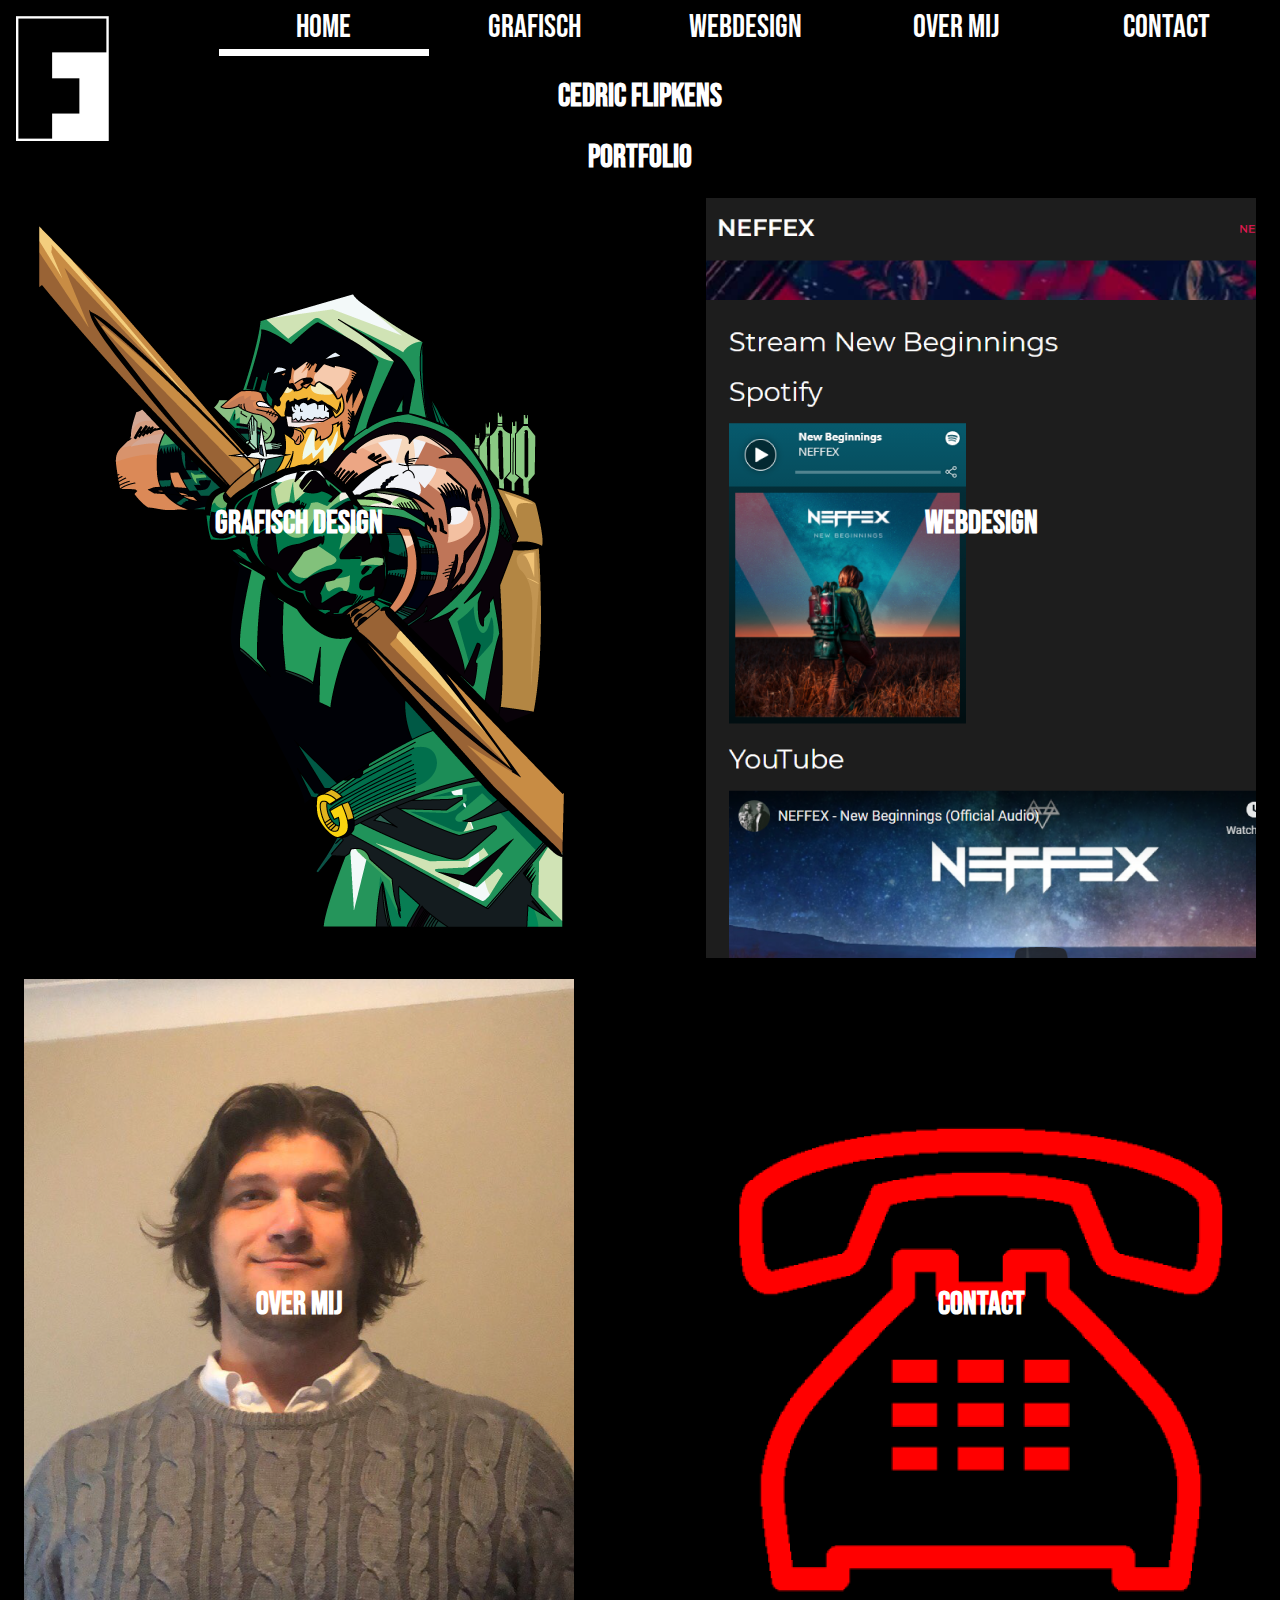
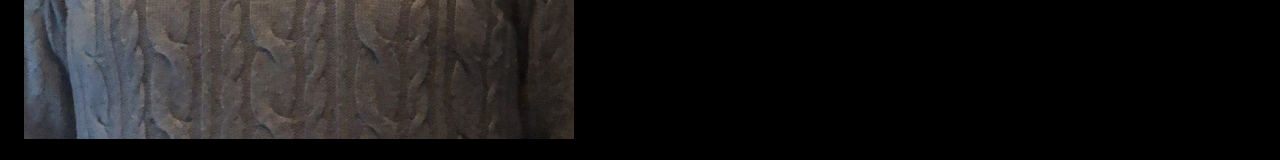
<file: index.html>
<!DOCTYPE html>
<html lang="en">
<head>
    <meta charset="UTF-8">
    <meta http-equiv="X-UA-Compatible" content="IE=edge">
    <meta name="viewport" content="width=device-width, initial-scale=1.0">
    <title>Portfolio Cedric Flipkens</title>
    <link rel="stylesheet" href="https://cdnjs.cloudflare.com/ajax/libs/font-awesome/5.15.2/css/all.min.css" integrity="sha512-HK5fgLBL+xu6dm/Ii3z4xhlSUyZgTT9tuc/hSrtw6uzJOvgRr2a9jyxxT1ely+B+xFAmJKVSTbpM/CuL7qxO8w==" crossorigin="anonymous" />
    <link rel="stylesheet" href="slick/slick.css">
    <link rel="stylesheet" href="slick/slick-theme.css">
    <link rel="stylesheet" href="css/style.css">
</head>
<body>
    <nav>
        <p></p>
        <a href="index.html" class="active">Home</a>
        <a href="grafisch.html">Grafisch</a>
        <a href="webdesign.html">Webdesign</a>
        <a href="over.html">Over Mij</a>
        <a href="contact.html">Contact</a>
    </nav>
    <img src="images/logo_klein.png" alt="Logo" class="logo">

    <i class="togglenav fa fa-bars"></i>
    <div class="overlay">

        <i class="closenav fa fa-times"></i>
        <ul class="navigatie">
            <li><a href="index.html">Home</a></li>
            <li><a href="grafisch.html">Grafisch Design</a></li>
            <li><a href="webdesign.html">Webdesign</a></li>
            <li><a href="over.html">Over Mij</a></li>
            <li><a href="contact.html">Contact</a></li>
            <li><img src="images/logo_klein.png" alt="Logo"></li>
        </ul>
    </div>

    <div class="content">
        <h1>Cedric Flipkens</h1>
        <h1>Portfolio</h1>
        <div class="container-links">
            <a href="grafisch.html">
            <picture>
                <source media="(min-width: 1500px)" srcset="images/grafisch-thumbnail-groot.png">
                <source media="(min-width: 1200px)" srcset="images/grafisch-thumbnail-550.png">
                <source media="(min-width: 900px)" srcset="images/grafisch-thumbnail-middel.png">
                <source media="(min-width: 700px)" srcset="images/grafisch-thumbnail-300.png">
                <source media="(min-width: 500px)" srcset="images/grafisch-thumbnail-225.png">
                <source media="(min-width: 400px)" srcset="images/grafisch-thumbnail-175.png">
                <source media="(min-width: 60px)" srcset="images/grafisch-thumbnail.png">
    
                <img src="images/grafisch-thumbnail.png" alt="Thumbnail Grafisch Design">
            </picture>
        </a>
            <a href="grafisch.html"><h2>Grafisch Design</h2></a>
        </div>
        <div class="container-rechts">
            <a href="webdesign.html">
                <picture>
                    <source media="(min-width: 1500px)" srcset="images/webdesign-thumbnail-groot.png">
                    <source media="(min-width: 1200px)" srcset="images/webdesign-thumbnail-550.png">
                    <source media="(min-width: 900px)" srcset="images/webdesign-thumbnail-middel.png">
                    <source media="(min-width: 700px)" srcset="images/webdesign-thumbnail-300.png">
                    <source media="(min-width: 500px)" srcset="images/webdesign-thumbnail-225.png">
                    <source media="(min-width: 400px)" srcset="images/webdesign-thumbnail-175.png">
                    <source media="(min-width: 60px)" srcset="images/webdesign-thumbnail.png">
                    
                    <img src="images/webdesign-thumbnail.png" alt="Thumbnail Webdesign">
                </picture>
            </a>
            <a href="webdesign.html"><h2>Webdesign</h2></a>
        </div>
        <div class="container-links">
            <a href="over.html">
                <picture>
                    <source media="(min-width: 1500px)" srcset="images/over-thumbnail-groot.png">
                    <source media="(min-width: 1200px)" srcset="images/over-thumbnail-550.png">
                    <source media="(min-width: 900px)" srcset="images/over-thumbnail-middel.png">
                    <source media="(min-width: 700px)" srcset="images/over-thumbnail-300.png">
                    <source media="(min-width: 500px)" srcset="images/over-thumbnail-225.png">
                    <source media="(min-width: 400px)" srcset="images/over-thumbnail-175.png">
                    <source media="(min-width: 60px)" srcset="images/over-thumbnail.png">
                    
                    <img src="images/over-thumbnail.png" alt="Thumbnail Over Mij">
                </picture>
            </a>
            <a href="over.html"><h2>Over Mij</h2></a>
        </div>
        <div class="container-rechts">
            <a href="contact.html">
                <picture>
                    <source media="(min-width: 1500px)" srcset="images/contact-thumbnail-groot.png">
                    <source media="(min-width: 1200px)" srcset="images/contact-thumbnail-550.png">
                    <source media="(min-width: 900px)" srcset="images/contact-thumbnail-middel.png">
                    <source media="(min-width: 700px)" srcset="images/contact-thumbnail-300.png">
                    <source media="(min-width: 500px)" srcset="images/contact-thumbnail-225.png">
                    <source media="(min-width: 400px)" srcset="images/contact-thumbnail-175.png">
                    <source media="(min-width: 60px)" srcset="images/contact-thumbnail.png">
                    
                    <img src="images/contact-thumbnail.png" alt="Thumbnail Contact">
                </picture>
            </a>
            <a href="contact.html"><h2>Contact</h2></a>
        </div>
    </div>
    
    <!-- <h1>Cedric Flipkens</h1>
    <div class="rij">
        <div class="container">
            <img src="images/grafisch-thumbnail.png" alt="Thumbnail Grafisch Design">
            <h2>Grafisch Design</h2>
        </div>
        <div class="container">
            <img src="images/over-thumbnail.png" alt="Thumbnail Over Mij">
            <h2>Over Mij</h2>
        </div>
    </div>
    <h1>Mijn portfolio</h1>
    <div class="rij">
        <div class="container">
            <img src="images/webdesign-thumbnail.png" alt="Thumbnail Webdesign">
            <h2>Webdesign</h2>
        </div>
        <div class="container">
            <img src="images/contact-thumbnail.png" alt="Thumbnail Contact">
            <h2>Contact</h2>
        </div>
    </div> -->

    <script src="https://code.jquery.com/jquery-3.6.0.min.js"></script>
    <script src="slick/slick.min.js"></script>
    
    <script type="text/javascript">

        jQuery(".togglenav").click(function(){

            jQuery(".overlay").slideToggle();
            $(".content").slideToggle();

        });

        jQuery(".closenav").click(function(){

            jQuery(".overlay").slideToggle();
            $(".content").slideToggle();
        });

    </script>
</body>
</html>
</file>
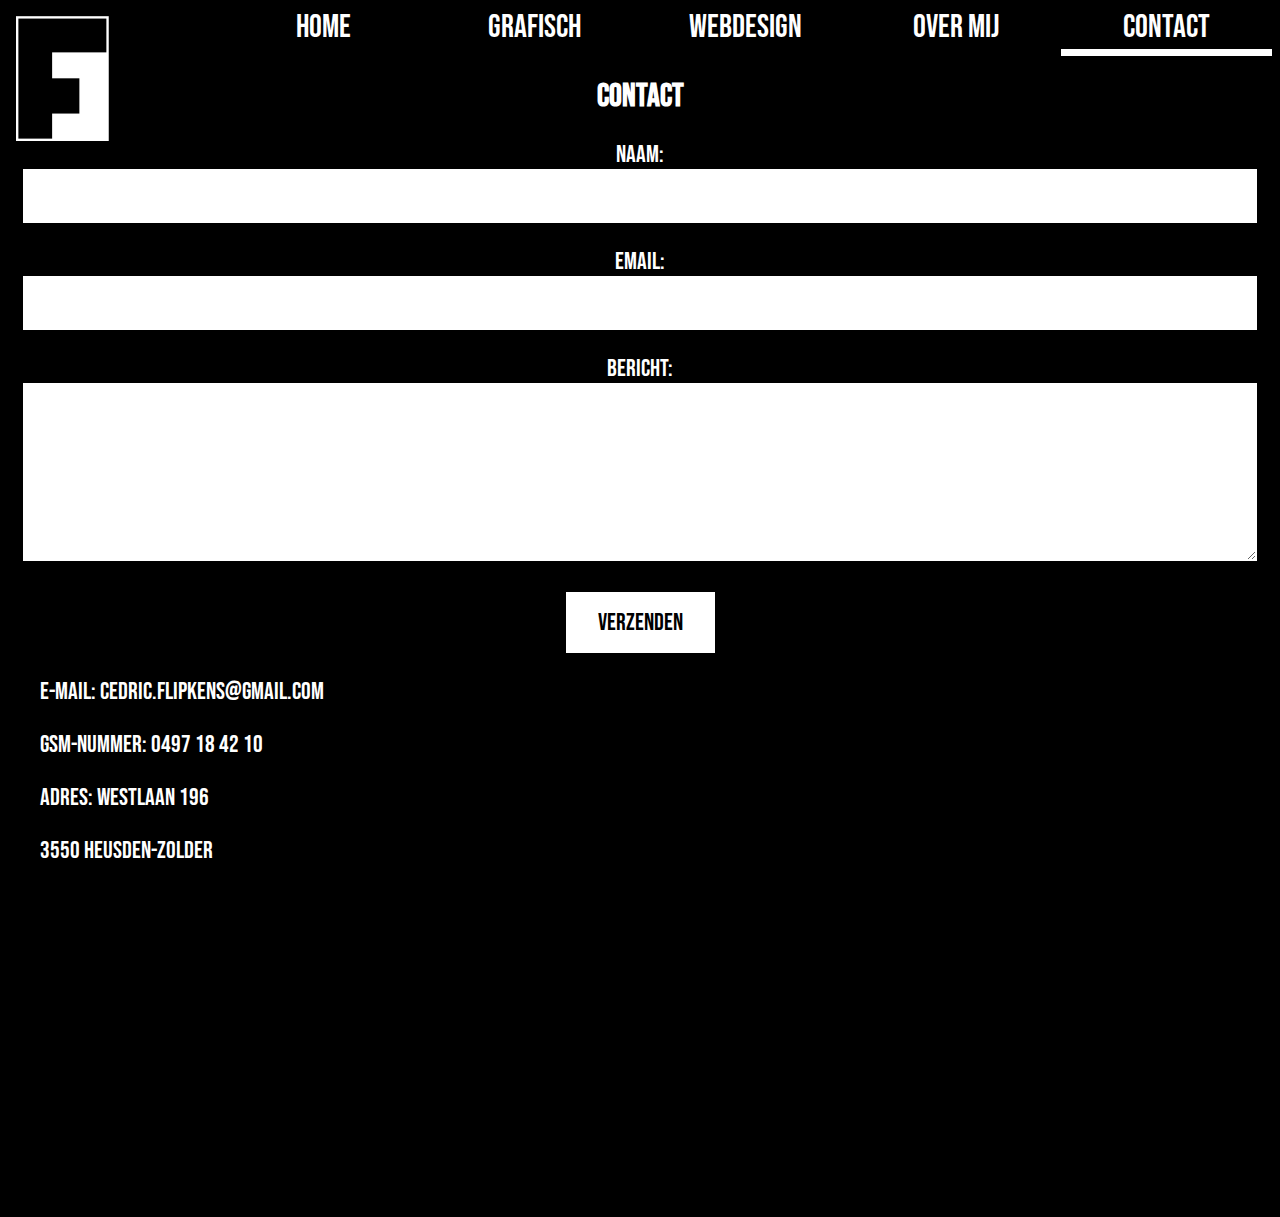
<file: contact.html>
<!DOCTYPE html>
<html lang="en">
<head>
    <meta charset="UTF-8">
    <meta http-equiv="X-UA-Compatible" content="IE=edge">
    <meta name="viewport" content="width=device-width, initial-scale=1.0">
    <title>Portfolio Cedric Flipkens</title>
    <link rel="stylesheet" href="https://cdnjs.cloudflare.com/ajax/libs/font-awesome/5.15.2/css/all.min.css" integrity="sha512-HK5fgLBL+xu6dm/Ii3z4xhlSUyZgTT9tuc/hSrtw6uzJOvgRr2a9jyxxT1ely+B+xFAmJKVSTbpM/CuL7qxO8w==" crossorigin="anonymous" />
    <link rel="stylesheet" href="slick/slick.css">
    <link rel="stylesheet" href="slick/slick-theme.css">
    <link rel="stylesheet" href="css/style.css">
</head>
<body>
    <nav>
        <p></p>
        <a href="index.html">Home</a>
        <a href="grafisch.html">Grafisch</a>
        <a href="webdesign.html">Webdesign</a>
        <a href="over.html">Over Mij</a>
        <a href="contact.html" class="active">Contact</a>
    </nav>
    <img src="images/logo_klein.png" alt="Logo" class="logo">

    <i class="togglenav fa fa-bars"></i>
    <div class="overlay">

        <i class="closenav fa fa-times"></i>
        <ul class="navigatie">
            <li><a href="index.html">Home</a></li>
            <li><a href="grafisch.html">Grafisch Design</a></li>
            <li><a href="webdesign.html">Webdesign</a></li>
            <li><a href="over.html">Over Mij</a></li>
            <li><a href="contact.html">Contact</a></li>
            <li><img src="images/logo_klein.png" alt="Logo"></li>
        </ul>
    </div>

    <div class="content">
        <h1>Contact</h1>
        <form>
              <p class="name_field">
                <label for="name">Naam:</label>
                <input type="text" name="name" id="name">
              </p>
              <p class="email_field">
                <label for="email">Email:</label>
                <input type="email" name="email" id="email">
              </p>
            <p>
              <label for="message">Bericht:</label>
              <textarea name="message" id="message"></textarea>
            </p>
            <p class="submit_field">
              <button type="submit">Verzenden</button>
            </p>
        </form>
        <div class="informatie">
            <p>E-mail: cedric.flipkens@gmail.com</p>
            <p>Gsm-nummer: 0497 18 42 10</p>
            <p>Adres: Westlaan 196</p>
            <p>3550 Heusden-Zolder</p>
        </div>
        <iframe src="https://www.google.com/maps/embed?pb=!1m18!1m12!1m3!1d2510.942473158364!2d5.248254951691267!3d50.99873517945439!2m3!1f0!2f0!3f0!3m2!1i1024!2i768!4f13.1!3m3!1m2!1s0x47c124b5f8849763%3A0x9a7355f46f2b53b6!2sWestlaan%20196%2C%203550%20Heusden-Zolder!5e0!3m2!1sen!2sbe!4v1619379455800!5m2!1sen!2sbe"
        style="border:0;" allowfullscreen="" aria-hidden="false" tabindex="0"></iframe>
    </div>
    <!-- <nav>
        <p></p>
        <a href="index.html" class="active">Home</a>
        <a href="grafisch.html">Grafisch Design</a>
        <a href="webdesign.html">Webdesign</a>
        <a href="over.html">Over Mij</a>
        <a href="contact.html">Contact</a>
    </nav>
    <img src="images/logo_klein.png" alt="Logo" class="logo">
    <h1>Cedric Flipkens</h1>
    <div class="rij">
        <div class="container">
            <img src="images/grafisch-thumbnail.png" alt="Thumbnail Grafisch Design">
            <h2>Grafisch Design</h2>
        </div>
        <div class="container">
            <img src="images/over-thumbnail.png" alt="Thumbnail Over Mij">
            <h2>Over Mij</h2>
        </div>
    </div>
    <h1>Mijn portfolio</h1>
    <div class="rij">
        <div class="container">
            <img src="images/webdesign-thumbnail.png" alt="Thumbnail Webdesign">
            <h2>Webdesign</h2>
        </div>
        <div class="container">
            <img src="images/contact-thumbnail.png" alt="Thumbnail Contact">
            <h2>Contact</h2>
        </div>
    </div> -->

    <script src="https://code.jquery.com/jquery-3.6.0.min.js"></script>
    <script src="slick/slick.min.js"></script>
    
    <script type="text/javascript">

        jQuery(".togglenav").click(function(){

            jQuery(".overlay").slideToggle();
            $(".content").slideToggle();

        });

        jQuery(".closenav").click(function(){

            jQuery(".overlay").slideToggle();
            $(".content").slideToggle();
        });

    </script>
</body>
</html>
</file>
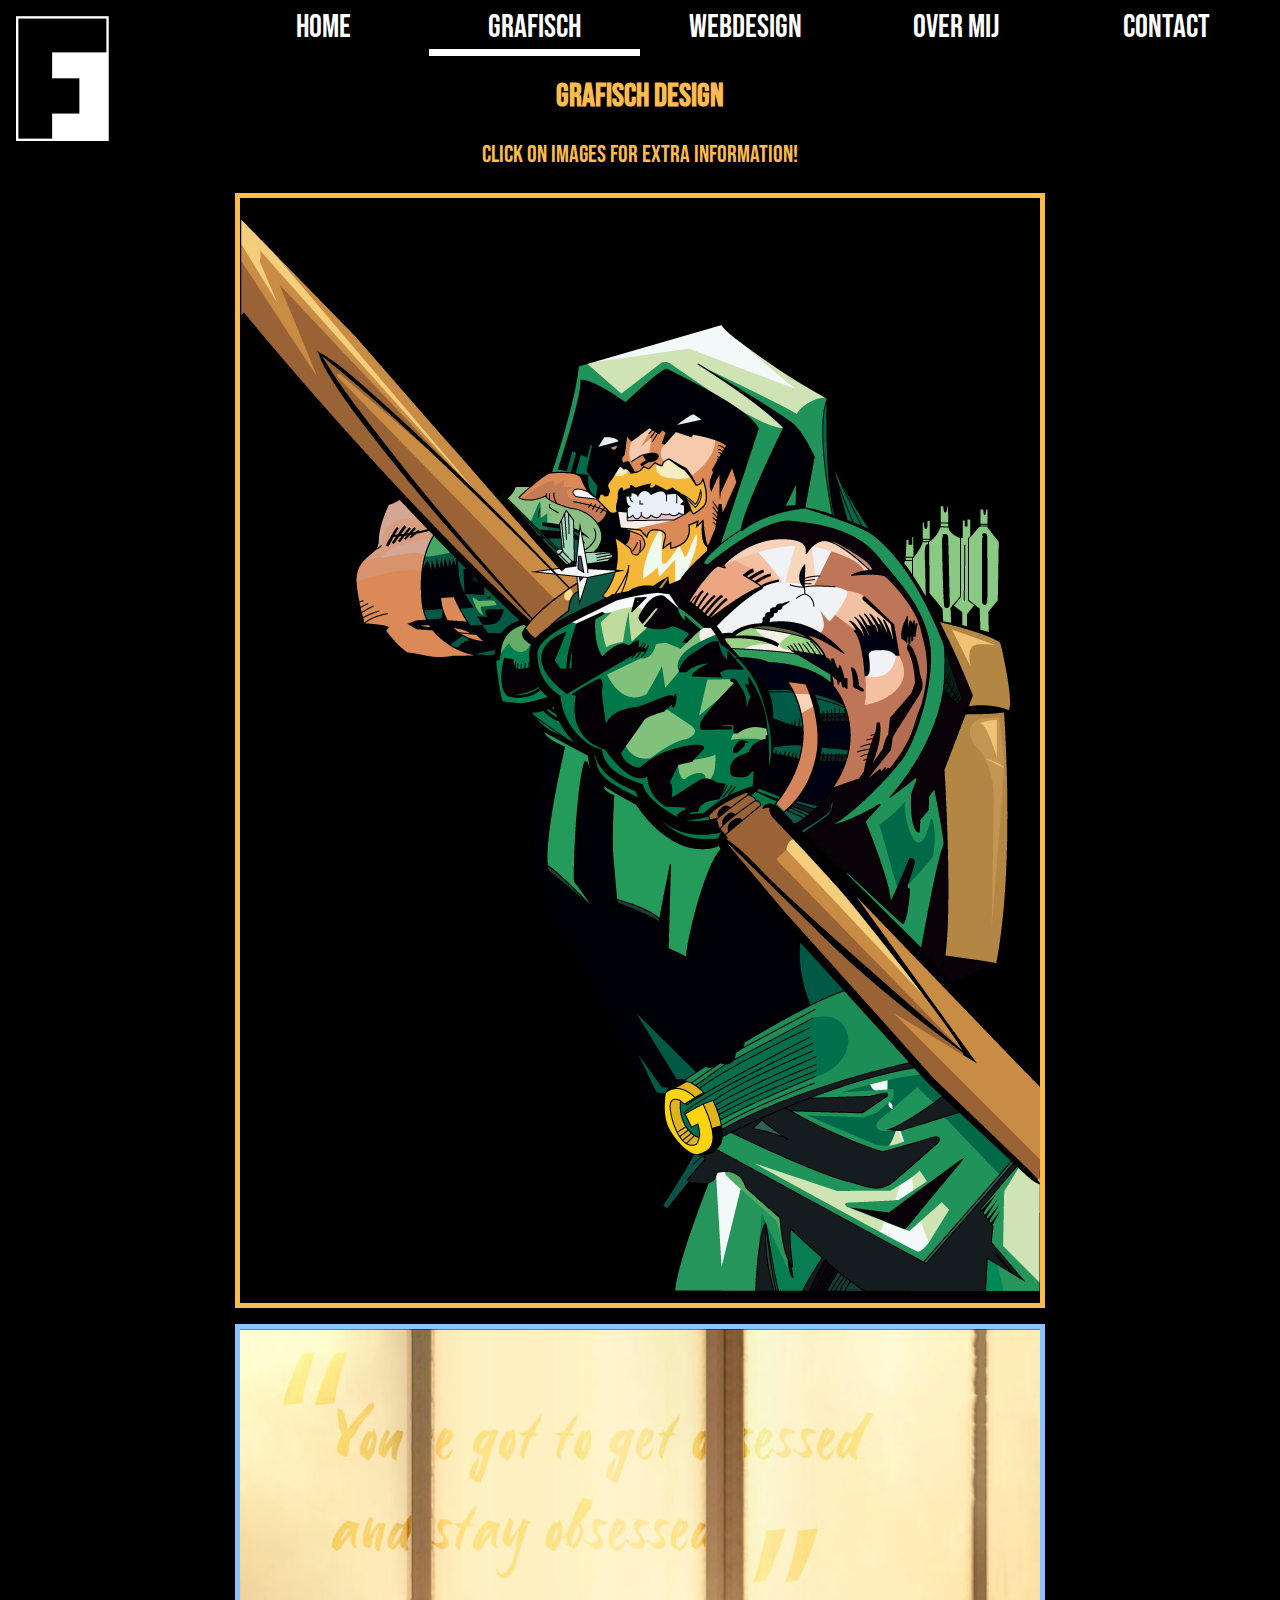
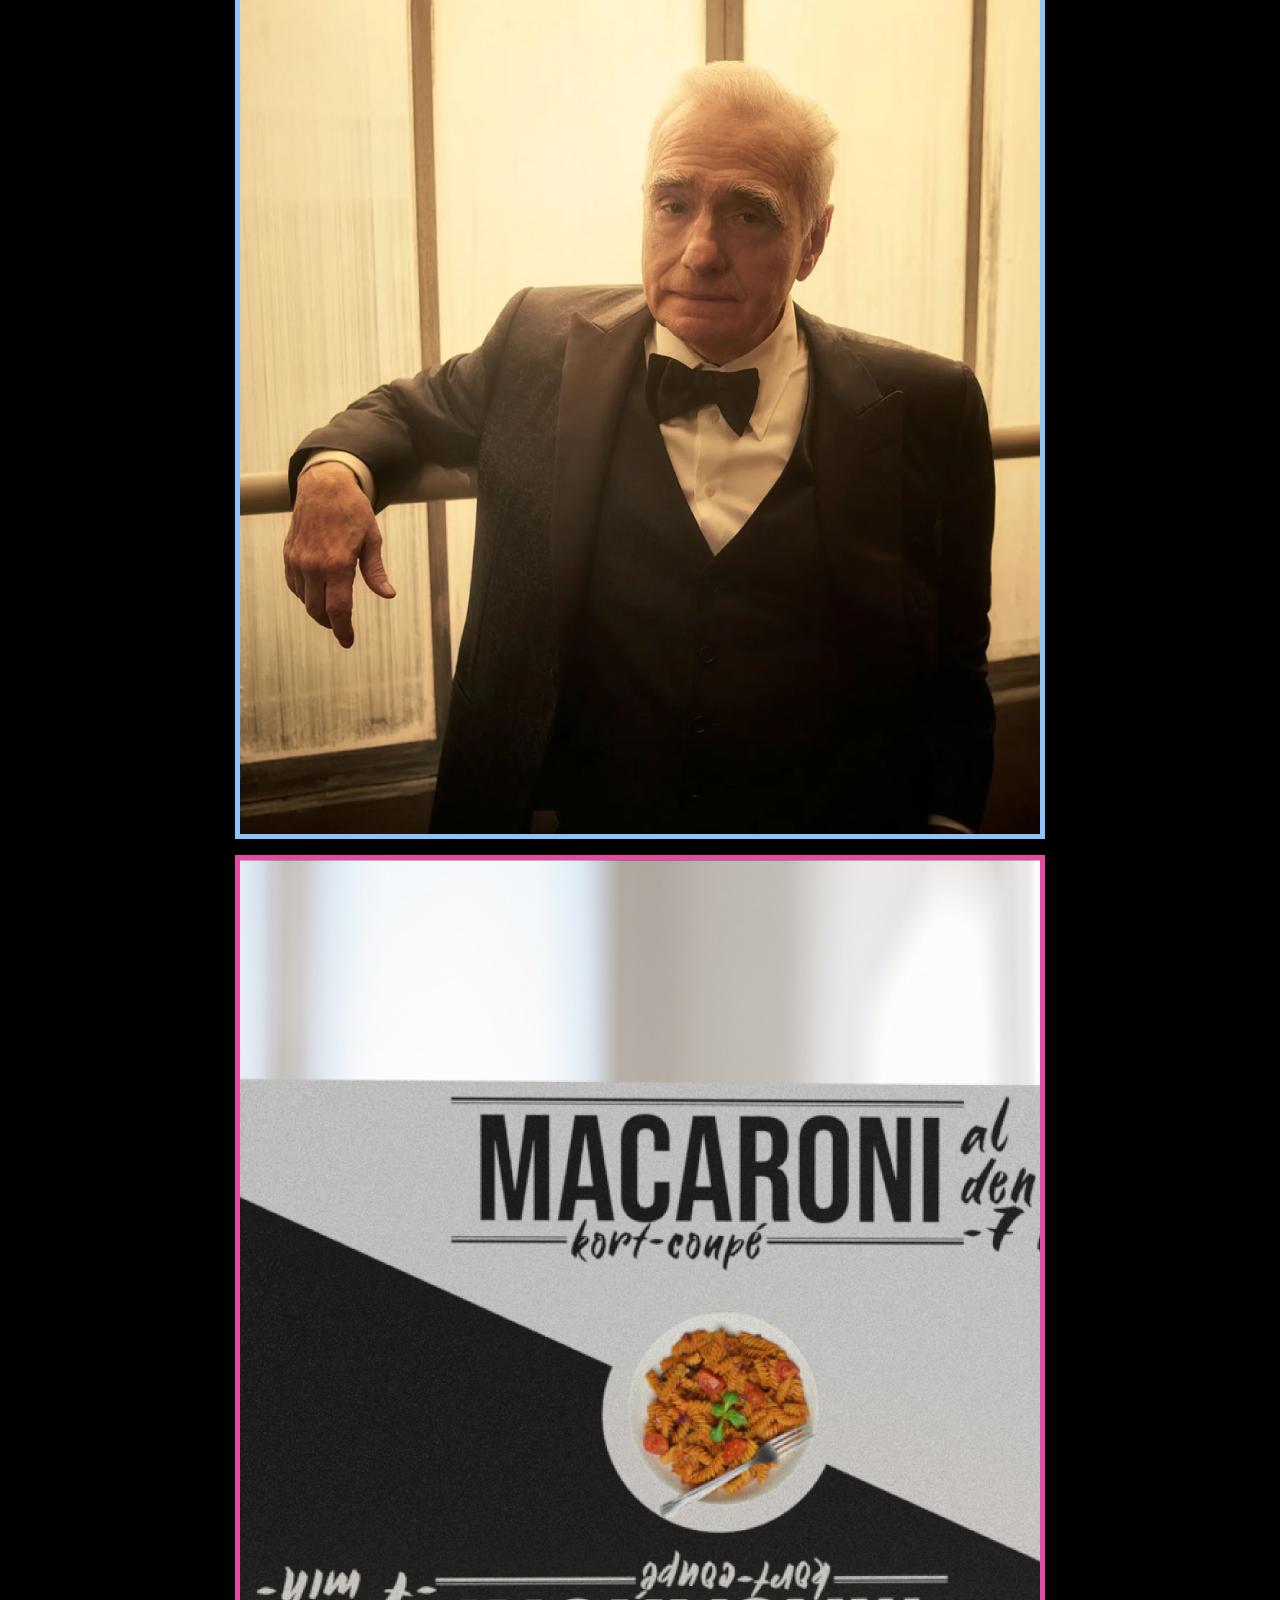
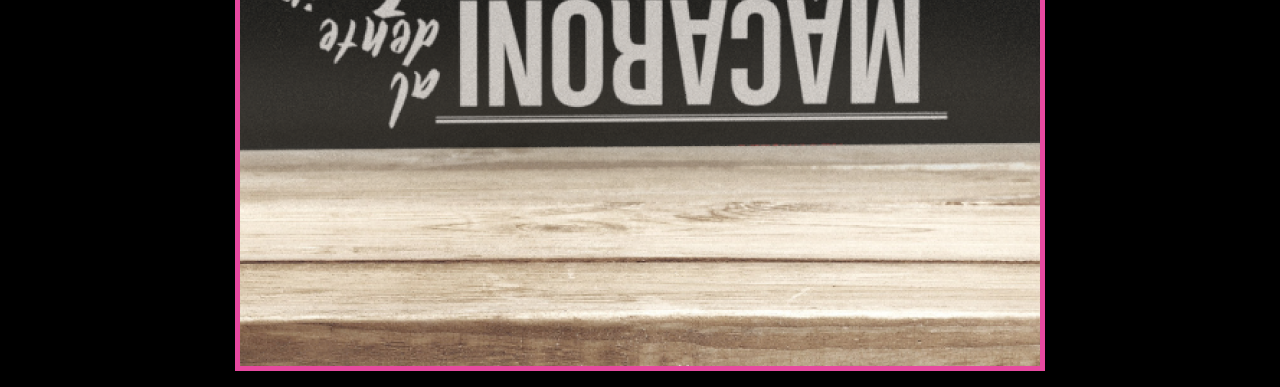
<file: grafisch.html>
<!DOCTYPE html>
<html lang="en">
<head>
    <meta charset="UTF-8">
    <meta http-equiv="X-UA-Compatible" content="IE=edge">
    <meta name="viewport" content="width=device-width, initial-scale=1.0">
    <title>Portfolio Cedric Flipkens</title>
    <link rel="stylesheet" href="https://cdnjs.cloudflare.com/ajax/libs/font-awesome/5.15.2/css/all.min.css" integrity="sha512-HK5fgLBL+xu6dm/Ii3z4xhlSUyZgTT9tuc/hSrtw6uzJOvgRr2a9jyxxT1ely+B+xFAmJKVSTbpM/CuL7qxO8w==" crossorigin="anonymous" />
    <link rel="stylesheet" href="slick/slick.css">
    <link rel="stylesheet" href="slick/slick-theme.css">
    <link rel="stylesheet" href="css/style.css">
</head>
<body>
    <nav>
        <p></p>
        <a href="index.html">Home</a>
        <a href="grafisch.html" class="active">Grafisch</a>
        <a href="webdesign.html">Webdesign</a>
        <a href="over.html">Over Mij</a>
        <a href="contact.html">Contact</a>
    </nav>
    <img src="images/logo_klein.png" alt="Logo" class="logo">

    <i class="togglenav fa fa-bars"></i>
    <div class="overlay">

        <i class="closenav fa fa-times"></i>
        <ul class="navigatie">
            <li><a href="index.html">Home</a></li>
            <li><a href="grafisch.html">Grafisch Design</a></li>
            <li><a href="webdesign.html">Webdesign</a></li>
            <li><a href="over.html">Over Mij</a></li>
            <li><a href="contact.html">Contact</a></li>
            <li><img src="images/logo_klein.png" alt="Logo"></li>
        </ul>
    </div>
    <div class="content">
        <h1 class="grafisch-head">Grafisch Design</h1>
        <p class="grafisch-head">Click on images for extra information!</p>
        <picture>
            <source media="(min-width: 1500px)" srcset="images/green-arrow-groot.png">
            <source media="(min-width: 900px)" srcset="images/green-arrow-middel.png">
            <source media="(min-width: 60px)" srcset="images/green-arrow-klein.png">

            <img src="images/green-arrow-klein.png" alt="Green Arrow Illustrator" class="illustrator-afbeelding open-afbeelding">
        </picture>
        <picture>
            <source media="(min-width: 1500px)" srcset="images/hotel-hampshire-groot.png">
            <source media="(min-width: 900px)" srcset="images/hotel-hampshire-middel.png">
            <source media="(min-width: 60px)" srcset="images/hotel-hampshire-klein.png">

            <img src="images/hotel-hampshire-klein.png" alt="Hotel New Hampshire Photoshop" class="photoshop-afbeelding open-afbeelding2">
        </picture>
        <picture>
            <source media="(min-width: 1500px)" srcset="images/macaroni-verpakking-groot.png">
            <source media="(min-width: 900px)" srcset="images/macaroni-verpakking-middel.png">
            <source media="(min-width: 60px)" srcset="images/macaroni-verpakking-klein.png">

            <img src="images/macaroni-verpakking-klein.png" alt="Macaroni Verpakking InDesign" class="indesign-afbeelding open-afbeelding3">
        </picture>
        <!-- <img src="images/macaroni-verpakking-klein.png" alt="Macaroni Verpakking InDesign" class="indesign-afbeelding open-afbeelding3"> -->
    </div>

    <div class="extra-information">
        <i class="close-afbeelding fa fa-times"></i>
        <h2>Green Arrow</h2>
        <h3>Illustrator</h3>
        <picture>
            <source media="(min-width: 1500px)" srcset="images/green-arrow-vol-groot.png">
            <source media="(min-width: 900px)" srcset="images/green-arrow-vol-middel.png">
            <source media="(min-width: 60px)" srcset="images/green-arrow-klein.png">

            <img src="images/green-arrow-klein.png" alt="Green Arrow Illustrator">
        </picture>
        <p>Voor een opdracht van Illustrator moesten we een stripfiguur natekenen. Ik heb Green Arrow getekend omdat Robin Hood mijn favoriete Disney personage is. Green Arrow is een stripfiguur dat inspiratie genomen heeft van Robin Hood. Originele maker is Ankou.</p>
    </div>

    <div class="extra-information2">
        <i class="close-afbeelding2 fa fa-times"></i>
        <h2>Hotel New Hampshire</h2>
        <h3>Photoshop</h3>
        <picture>
            <source media="(min-width: 1500px)" srcset="images/hotel-hampshire-vol-groot.png">
            <source media="(min-width: 900px)" srcset="images/hotel-hampshire-vol-middel.png">
            <source media="(min-width: 60px)" srcset="images/hotel-hampshire-klein.png">

            <img src="images/hotel-hampshire-klein.png" alt="Hotel New Hampshire Photoshop">
        </picture>
        <p>Voor Photoshop kregen we een briefing dat het bekende boek 'Hotel New Hampshire' in een serie zou gegoten worden door Netflix. Wij moesten hiervoor reclame maken, aan de hand van foto's en citaten die we gekregen hadden. We moesten Instagram Posts, een logo, ... maken. Dit is één van de Instagram posts.</p>
    </div>

    <div class="extra-information3">
        <i class="close-afbeelding3 fa fa-times"></i>
        <h2>Macaroni Verpakking</h2>
        <h3>InDesign</h3>
        <picture>
            <source media="(min-width: 1500px)" srcset="images/macaroni-verpakking-vol-groot.png">
            <source media="(min-width: 900px)" srcset="images/macaroni-verpakking-vol-middel.png">
            <source media="(min-width: 60px)" srcset="images/macaroni-verpakking-klein-vol.png">

            <img src="images/macaroni-verpakking-klein-vol.png" alt="Macaroni Verpakking InDesign">
        </picture>
        <!-- <img src="images/macaroni-verpakking-klein-vol.png" alt="Macaroni Verpakking InDesign"> -->
        <p>Voor InDesign moesten we een verpakking 'updaten' van iets wat we thuis hadden. Er was aangeraden om een rechthoekige verpakking te nemen. Ik heb gekozen voor een verpakking van macaroni.</p>
    </div>
    <!-- <nav>
        <p></p>
        <a href="index.html" class="active">Home</a>
        <a href="grafisch.html">Grafisch Design</a>
        <a href="webdesign.html">Webdesign</a>
        <a href="over.html">Over Mij</a>
        <a href="contact.html">Contact</a>
    </nav>
    <img src="images/logo_klein.png" alt="Logo" class="logo">
    <h1>Cedric Flipkens</h1>
    <div class="rij">
        <div class="container">
            <img src="images/grafisch-thumbnail.png" alt="Thumbnail Grafisch Design">
            <h2>Grafisch Design</h2>
        </div>
        <div class="container">
            <img src="images/over-thumbnail.png" alt="Thumbnail Over Mij">
            <h2>Over Mij</h2>
        </div>
    </div>
    <h1>Mijn portfolio</h1>
    <div class="rij">
        <div class="container">
            <img src="images/webdesign-thumbnail.png" alt="Thumbnail Webdesign">
            <h2>Webdesign</h2>
        </div>
        <div class="container">
            <img src="images/contact-thumbnail.png" alt="Thumbnail Contact">
            <h2>Contact</h2>
        </div>
    </div> -->

    <script src="https://code.jquery.com/jquery-3.6.0.min.js"></script>
    <script src="slick/slick.min.js"></script>
    
    <script type="text/javascript">

        jQuery(".togglenav").click(function(){

            jQuery(".overlay").slideToggle();
            $(".content").slideToggle();

        });

        jQuery(".closenav").click(function(){

            jQuery(".overlay").slideToggle();
            $(".content").slideToggle();
        });

        jQuery(".open-afbeelding").click(function(){

            jQuery(".extra-information").slideToggle();
            $(".content").slideToggle();
        });

        jQuery(".close-afbeelding").click(function(){

            jQuery(".extra-information").slideToggle();
            $(".content").slideToggle();
        });

        jQuery(".open-afbeelding2").click(function(){

            jQuery(".extra-information2").slideToggle();
            $(".content").slideToggle();
        });

        jQuery(".close-afbeelding2").click(function(){

            jQuery(".extra-information2").slideToggle();
            $(".content").slideToggle();
        });

        jQuery(".open-afbeelding3").click(function(){

            jQuery(".extra-information3").slideToggle();
            $(".content").slideToggle();
        });

        jQuery(".close-afbeelding3").click(function(){

            jQuery(".extra-information3").slideToggle();
            $(".content").slideToggle();
        });

    </script>
</body>
</html>
</file>
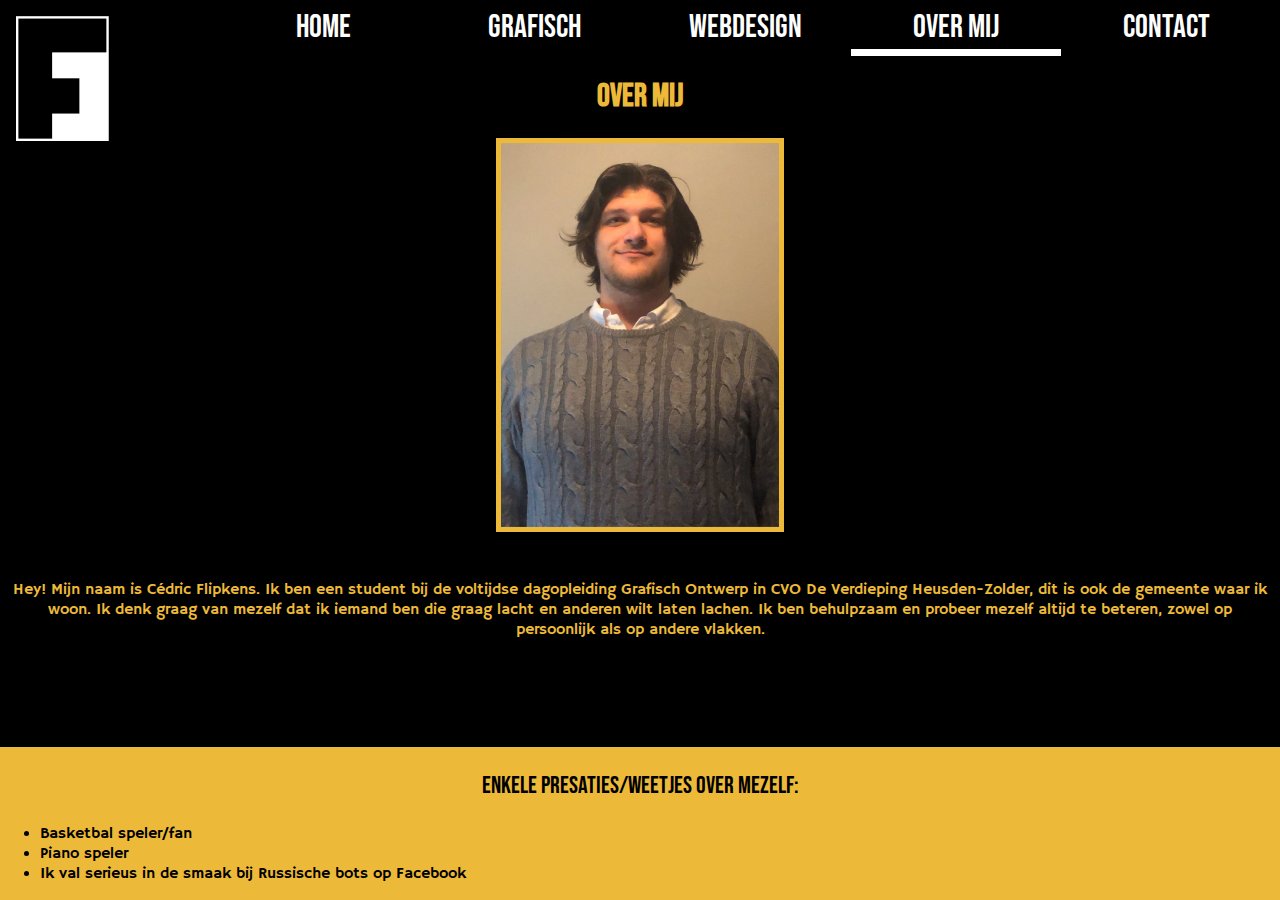
<file: over.html>
<!DOCTYPE html>
<html lang="en">
<head>
    <meta charset="UTF-8">
    <meta http-equiv="X-UA-Compatible" content="IE=edge">
    <meta name="viewport" content="width=device-width, initial-scale=1.0">
    <title>Portfolio Cedric Flipkens</title>
    <link rel="stylesheet" href="https://cdnjs.cloudflare.com/ajax/libs/font-awesome/5.15.2/css/all.min.css" integrity="sha512-HK5fgLBL+xu6dm/Ii3z4xhlSUyZgTT9tuc/hSrtw6uzJOvgRr2a9jyxxT1ely+B+xFAmJKVSTbpM/CuL7qxO8w==" crossorigin="anonymous" />
    <link rel="stylesheet" href="slick/slick.css">
    <link rel="stylesheet" href="slick/slick-theme.css">
    <link rel="stylesheet" href="css/style.css">
</head>
<body>
    <nav>
        <p></p>
        <a href="index.html">Home</a>
        <a href="grafisch.html">Grafisch</a>
        <a href="webdesign.html">Webdesign</a>
        <a href="over.html" class="active">Over Mij</a>
        <a href="contact.html">Contact</a>
    </nav>
    <img src="images/logo_klein.png" alt="Logo" class="logo">

    <i class="togglenav fa fa-bars"></i>
    <div class="overlay">

        <i class="closenav fa fa-times"></i>
        <ul class="navigatie">
            <li><a href="index.html">Home</a></li>
            <li><a href="grafisch.html">Grafisch Design</a></li>
            <li><a href="webdesign.html">Webdesign</a></li>
            <li><a href="over.html">Over Mij</a></li>
            <li><a href="contact.html">Contact</a></li>
            <li><img src="images/logo_klein.png" alt="Logo"></li>
        </ul>
    </div>
    <div class="content">
        <h1 class="over-head">Over Mij</h1>
        <img src="images/cedric-klein.png" alt="Afbeelding van mezelf" class="cedric-afbeelding">
        <div class="tekst">
            <p>Hey! Mijn naam is Cédric Flipkens. Ik ben een student bij de voltijdse dagopleiding Grafisch Ontwerp in CVO De Verdieping Heusden-Zolder, dit is ook de gemeente waar ik woon. Ik denk graag van mezelf dat ik iemand ben die graag lacht en anderen wilt laten lachen. Ik ben behulpzaam en probeer mezelf altijd te beteren, zowel op persoonlijk als op andere vlakken.</p>
        </div>
        <div class="tekst2">
            <p>Enkele presaties/weetjes over mezelf:</p>
            <ul>
                <li>Basketbal speler/fan</li>
                <li>Piano speler</li>
                <li>Ik val serieus in de smaak bij Russische bots op Facebook</li>
            </ul>
        </div>
    </div>
    <!-- <nav>
        <p></p>
        <a href="index.html" class="active">Home</a>
        <a href="grafisch.html">Grafisch Design</a>
        <a href="webdesign.html">Webdesign</a>
        <a href="over.html">Over Mij</a>
        <a href="contact.html">Contact</a>
    </nav>
    <img src="images/logo_klein.png" alt="Logo" class="logo">
    <h1>Cedric Flipkens</h1>
    <div class="rij">
        <div class="container">
            <img src="images/grafisch-thumbnail.png" alt="Thumbnail Grafisch Design">
            <h2>Grafisch Design</h2>
        </div>
        <div class="container">
            <img src="images/over-thumbnail.png" alt="Thumbnail Over Mij">
            <h2>Over Mij</h2>
        </div>
    </div>
    <h1>Mijn portfolio</h1>
    <div class="rij">
        <div class="container">
            <img src="images/webdesign-thumbnail.png" alt="Thumbnail Webdesign">
            <h2>Webdesign</h2>
        </div>
        <div class="container">
            <img src="images/contact-thumbnail.png" alt="Thumbnail Contact">
            <h2>Contact</h2>
        </div>
    </div> -->

    <script src="https://code.jquery.com/jquery-3.6.0.min.js"></script>
    <script src="slick/slick.min.js"></script>
    
    <script type="text/javascript">

        jQuery(".togglenav").click(function(){

            jQuery(".overlay").slideToggle();
            $(".content").slideToggle();

        });

        jQuery(".closenav").click(function(){

            jQuery(".overlay").slideToggle();
            $(".content").slideToggle();
        });

    </script>
</body>
</html>
</file>
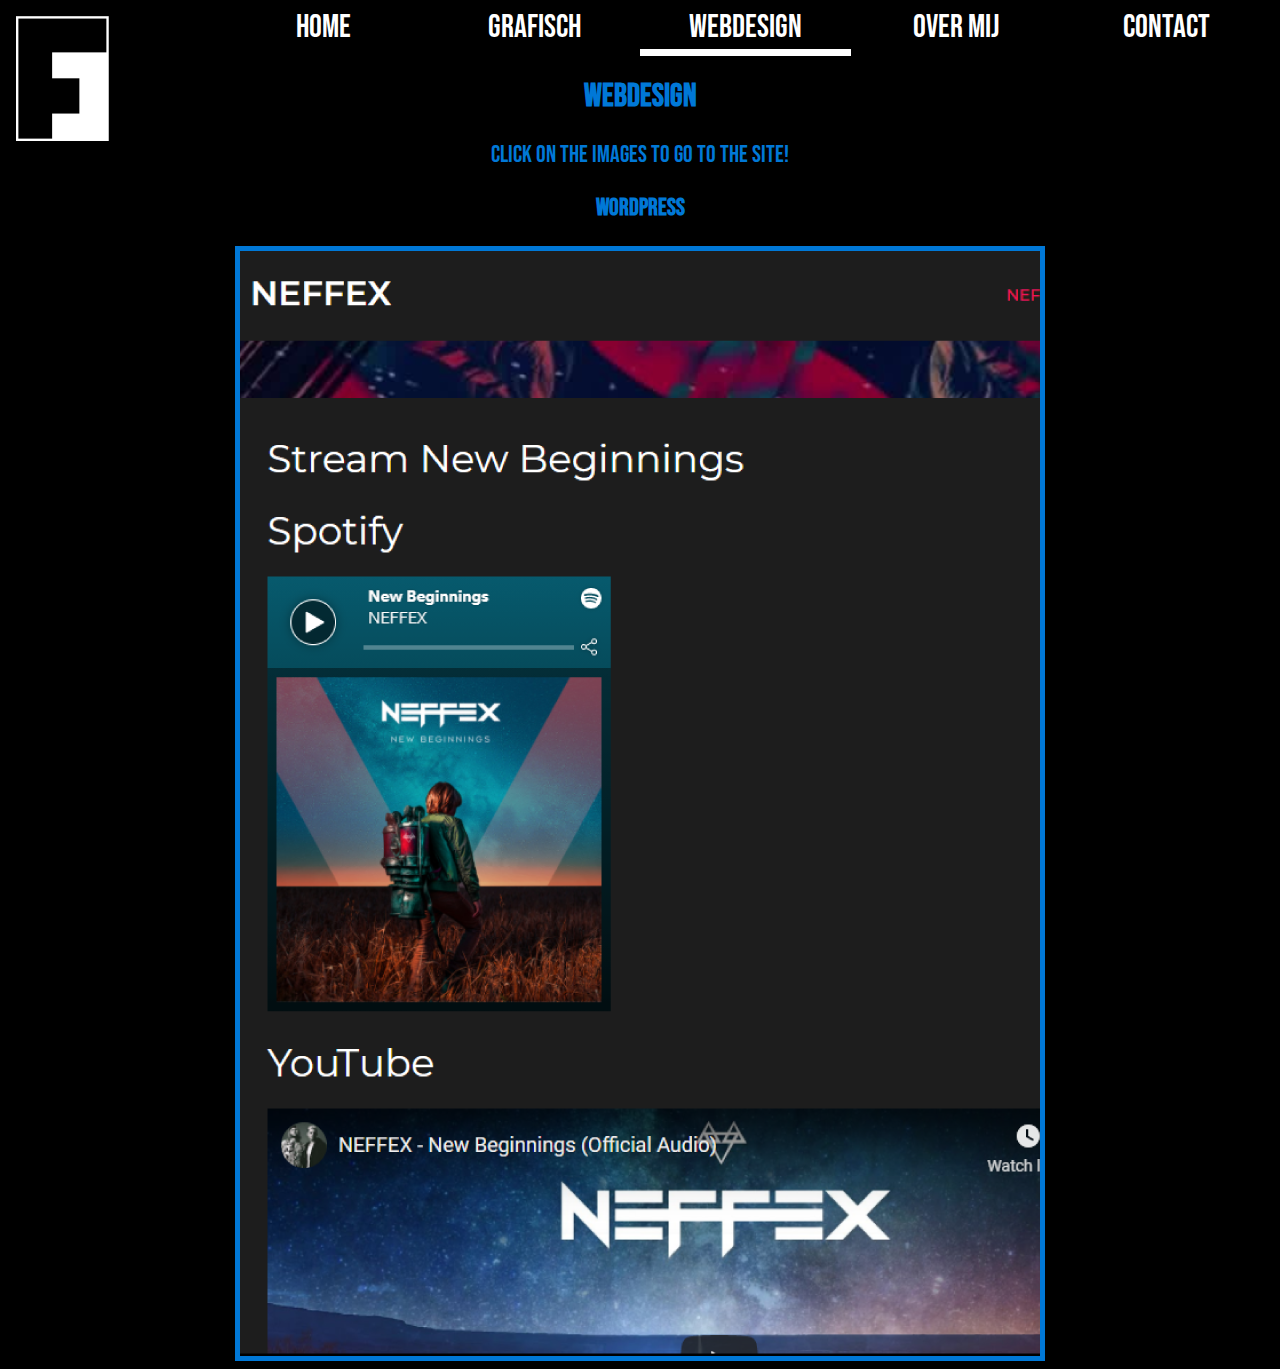
<file: webdesign.html>
<!DOCTYPE html>
<html lang="en">
<head>
    <meta charset="UTF-8">
    <meta http-equiv="X-UA-Compatible" content="IE=edge">
    <meta name="viewport" content="width=device-width, initial-scale=1.0">
    <title>Portfolio Cedric Flipkens</title>
    <link rel="stylesheet" href="https://cdnjs.cloudflare.com/ajax/libs/font-awesome/5.15.2/css/all.min.css" integrity="sha512-HK5fgLBL+xu6dm/Ii3z4xhlSUyZgTT9tuc/hSrtw6uzJOvgRr2a9jyxxT1ely+B+xFAmJKVSTbpM/CuL7qxO8w==" crossorigin="anonymous" />
    <link rel="stylesheet" href="slick/slick.css">
    <link rel="stylesheet" href="slick/slick-theme.css">
    <link rel="stylesheet" href="css/style.css">
</head>
<body>
    <nav>
        <p></p>
        <a href="index.html">Home</a>
        <a href="grafisch.html">Grafisch</a>
        <a href="webdesign.html" class="active">Webdesign</a>
        <a href="over.html">Over Mij</a>
        <a href="contact.html">Contact</a>
    </nav>
    <img src="images/logo_klein.png" alt="Logo" class="logo">

    <i class="togglenav fa fa-bars"></i>
    <div class="overlay">

        <i class="closenav fa fa-times"></i>
        <ul class="navigatie">
            <li><a href="index.html">Home</a></li>
            <li><a href="grafisch.html">Grafisch Design</a></li>
            <li><a href="webdesign.html">Webdesign</a></li>
            <li><a href="over.html">Over Mij</a></li>
            <li><a href="contact.html">Contact</a></li>
            <li><img src="images/logo_klein.png" alt="Logo"></li>
        </ul>
    </div>
    <div class="content">
        <h1 class="webdesign-head">Webdesign</h1>
        <p class="webdesign-head">Click on the images to go to the site!</p>
        <h3 class="webdesign-head">WordPress</h3>
        <a href="http://webmaster.cvocursist.com/cedric/" target="_blank">
            <picture>
                <source media="(min-width: 1500px)" srcset="images/neffex-groot.png">
                <source media="(min-width: 900px)" srcset="images/neffex-middel.png">
                <source media="(min-width: 60px)" srcset="images/neffex-klein.png">
    
                <img src="images/neffex-klein.png" alt="NEFFEX WordPress" class="wordpress-afbeelding">
            </picture>
        </a>
        <!-- <a href="http://webmaster.cvocursist.com/cedric/" target="_blank"><img src="images/neffex-klein.png" alt="NEFFEX WordPress" class="wordpress-afbeelding"></a> -->
    </div>
    <!-- <nav>
        <p></p>
        <a href="index.html" class="active">Home</a>
        <a href="grafisch.html">Grafisch Design</a>
        <a href="webdesign.html">Webdesign</a>
        <a href="over.html">Over Mij</a>
        <a href="contact.html">Contact</a>
    </nav>
    <img src="images/logo_klein.png" alt="Logo" class="logo">
    <h1>Cedric Flipkens</h1>
    <div class="rij">
        <div class="container">
            <img src="images/grafisch-thumbnail.png" alt="Thumbnail Grafisch Design">
            <h2>Grafisch Design</h2>
        </div>
        <div class="container">
            <img src="images/over-thumbnail.png" alt="Thumbnail Over Mij">
            <h2>Over Mij</h2>
        </div>
    </div>
    <h1>Mijn portfolio</h1>
    <div class="rij">
        <div class="container">
            <img src="images/webdesign-thumbnail.png" alt="Thumbnail Webdesign">
            <h2>Webdesign</h2>
        </div>
        <div class="container">
            <img src="images/contact-thumbnail.png" alt="Thumbnail Contact">
            <h2>Contact</h2>
        </div>
    </div> -->

    <script src="https://code.jquery.com/jquery-3.6.0.min.js"></script>
    <script src="slick/slick.min.js"></script>
    
    <script type="text/javascript">

        jQuery(".togglenav").click(function(){

            jQuery(".overlay").slideToggle();
            $(".content").slideToggle();

        });

        jQuery(".closenav").click(function(){

            jQuery(".overlay").slideToggle();
            $(".content").slideToggle();
        });

    </script>
</body>
</html>
</file>
<file: css/style.css>
@import url('https://fonts.googleapis.com/css2?family=Bebas+Neue&family=Hammersmith+One&display=swap');

body{
    background-color: black;
    color: white;
}

.overlay, .extra-information, .extra-information2, .extra-information3{
    display: none;
    background: black;
    position: absolute;
    left: 0;
    right: 0;
    top: 0;
    bottom: 0;
}

.overlay .navigatie a{
    font-size: 20px;
    color: white;
    padding: 20px 0;
    display: block;
    font-size: 1.5rem;
}

a{
    text-decoration: none;
    color: white;
}

.overlay .navigatie li{
    list-style-type: none;
    text-align: center;
}

.overlay .navigatie{
    padding-left: 0;
}

.togglenav{
    margin-left: 0.75rem;
    margin-top: 0.75rem;
    font-size: 1.5rem;
}

.closenav, .close-afbeelding, .close-afbeelding2, .close-afbeelding3{
    margin-left: 1rem;
    margin-top: 1rem;
    font-size: 1.5rem;
}

h1, h2, h3, a, p{
    font-family: 'Bebas Neue', sans-serif;
}

h1, p{
    text-align: center;
}

p{
    font-size: 1.5rem;
}

.container-links{
    position: relative;
    float: left;
    margin-bottom: 1rem;
}

.container-rechts{
    position: relative;
    float: right;
    margin-bottom: 1rem;
}

.container-links h2, .container-rechts h2{
    position: absolute;
    z-index: 999;
    margin: 0 auto;
    left: 0;
    right: 0;
    top: 40%;
    text-align: center;
    width: 60%;
}

.illustrator-afbeelding{
    display: block;
    margin: auto;
    border: #fbbb4d solid 5px;
    margin-bottom: 1rem;
}

.photoshop-afbeelding{
    display: block;
    margin: auto;
    border: #8bc3fc solid 5px;
    margin-bottom: 1rem;
}

.indesign-afbeelding{
    display: block;
    margin: auto;
    border: #e749a0 solid 5px;
    margin-bottom: 1rem;
}

.cedric-afbeelding{
    display: block;
    margin: auto;
    border: #ECB939 solid 5px;
    margin-bottom: 1rem;
}

.tekst p{
    font-family: 'Hammersmith One', sans-serif;
    font-size: 1rem;
    color: #ECB939;
}

.tekst2{
    background-color: #ECB939;
    color: black;
    font-size: 1rem;
    font-family: 'Hammersmith One', sans-serif;
    position: absolute;
    left: 0;
    right: 0;
}

.extra-information h2, .extra-information2 h2, .extra-information3 h2{
    text-align: center;
    font-size: 2rem;
}

.extra-information h3, .extra-information2 h3, .extra-information3 h3{
    text-align: center;
    font-size: 1.5rem;
}

.extra-information img, .extra-information2 img, .extra-information3 img{
    display: block;
    margin: auto;
}

.extra-information p, .extra-information2 p, .extra-information3 p{
    font-family: 'Hammersmith One', serif;
    font-size: 1rem;
    margin-left: 2rem;
    margin-right: 2rem;
    margin-top: 2rem;
    text-align: left;
}

.wordpress-afbeelding{
    display: block;
    margin: auto;
    border: #0078d7 solid 5px;
}

h3{
    text-align: center;
    font-size: 1.5rem;
}

input,textarea {
    padding: 1rem;
    background-color: white;
    width: 80%;
    border: 1px solid transparent;
  }
  
  textarea {
    min-height: 6rem;
  }
  
  .submit_field button{
    padding: 1rem;
    border: none;
    background-color: white;
    color: black;
    cursor: pointer;
    font-family: 'Bebas Neue', sans-serif;
    font-size: 1rem;
  }

  input, textarea{
      font-family: 'Hammersmith One', sans-serif;
      font-size: 1rem;
  }

  iframe{
      display: block;
      margin: auto;
      height: 20rem;
  }
  
  .informatie p{
      text-align: left;
      margin-left: 2rem;
  }

  nav, .logo{
      display: none;
  }

  .over-head{
      color: #ECB939;
  }

  .grafisch-head{
      color: #fbbb4d;
  }

  .webdesign-head{
      color: #0078d7;
  }

@media screen and (min-width: 400px){

    input,textarea {
        padding: 1rem;
        background-color: white;
        width: 85%;
        border: 1px solid transparent;
      }
      
      textarea {
        min-height: 9rem;
      }
      
      .submit_field button{
        padding: 1rem 2rem;
        border: none;
        background-color: white;
        color: black;
        cursor: pointer;
        font-family: 'Bebas Neue', sans-serif;
        font-size: 1.5rem;
      }
    
      iframe{
          display: block;
          margin: auto;
          width: 85%;
          height: 20rem;
      }
}

@media screen and (min-width: 500px){
    input,textarea {
        padding: 1rem;
        background-color: white;
        width: 90%;
        border: 1px solid transparent;
      }
      
      textarea {
        min-height: 9rem;
      }
      
      .submit_field button{
        padding: 1rem 2rem;
        border: none;
        background-color: white;
        color: black;
        cursor: pointer;
        font-family: 'Bebas Neue', sans-serif;
        font-size: 1.5rem;
      }
    
      iframe{
          display: block;
          margin: auto;
          width: 90%;
          height: 20rem;
      }
}

@media screen and (min-width: 800px){
    input,textarea {
        padding: 1rem;
        background-color: white;
        width: 91%;
        border: 1px solid transparent;
      }
      
      textarea {
        min-height: 9rem;
      }
      
      .submit_field button{
        padding: 1rem 2rem;
        border: none;
        background-color: white;
        color: black;
        cursor: pointer;
        font-family: 'Bebas Neue', sans-serif;
        font-size: 1.5rem;
      }
    
      iframe{
          display: block;
          margin: auto;
          width: 91%;
          height: 20rem;
      }
}

@media screen and (min-width: 900px){
    .togglenav{
        display: none;
    }

    .logo{
        display: grid;
        margin-left: 1rem;
        margin-top: 1rem;
    }
    
    nav{
        display: grid;
        grid-template-columns: repeat(6, 1fr);
        font-size: 2rem;
    }
    
    nav a{
        text-align: center;
        transition-duration: 500ms;
    }
    
    nav a:hover{
        border-bottom: 7px solid white;
    }
    
    .active{
        border-bottom: 7px solid white;
    }
    
    nav ul{
        list-style-type: none;
    }
    
    nav a{
        text-decoration: none;
        color: white;
    }
    
    .container-links{
        position: relative;
        float: left;
        margin-bottom: 1rem;
        margin-left: 1rem;
    }
    
    .container-rechts{
        position: relative;
        float: right;
        margin-bottom: 1rem;
        margin-right: 1rem;
    }
    
    .container-links h2, .container-rechts h2{
        position: absolute;
        z-index: 999;
        margin: 0 auto;
        left: 0;
        right: 0;
        top: 40%;
        text-align: center;
        width: 60%;
    }

    nav{
        display: grid;
        grid-template-columns: repeat(6, 1fr);
        font-size: 2rem;
        /* grid-area: 'logo home grafisch webdesign over contact' */
    }

    nav a{
        text-align: center;
        transition-duration: 500ms;
    }

    nav a:hover{
        border-bottom: 7px solid white;
    }

    .active{
        border-bottom: 7px solid white;
    }

    nav ul{
        list-style-type: none;
    }

    nav a{
        text-decoration: none;
        color: white;
    }

    h1, h2, a{
        font-family: 'Bebas Neue', sans-serif;
    }

    h1{
        text-align: center;
    }

    .container{
        position: relative;
        display: inline-block;
    }

    .container h2{
        position: absolute;
        z-index: 999;
        margin: 0 auto;
        left: 0;
        right: 0;
        top: 40%;
        text-align: center;
        width: 60%;
    }

    .logo{
        position: absolute;
        top: 0;
        left: 0;
    }

    h2{
        font-size: 2rem;
    }

    .tekst{
        margin-top: 3rem;
    }

    .tekst2{
        background-color: #ECB939;
        color: black;
        font-size: 1rem;
        font-family: 'Hammersmith One', sans-serif;
        position: absolute;
        left: 0;
        right: 0;
        bottom: 0;
    }

    input,textarea {
        padding: 1rem;
        background-color: white;
        width: 95%;
        border: 1px solid transparent;
      }
      
      textarea {
        min-height: 9rem;
      }
      
      .submit_field button{
        padding: 1rem 2rem;
        border: none;
        background-color: white;
        color: black;
        cursor: pointer;
        font-family: 'Bebas Neue', sans-serif;
        font-size: 1.5rem;
      }
    
      iframe{
          display: block;
          margin: auto;
          width: 95%;
          height: 20rem;
      }
}

@media screen and (min-width: 1500px){
    .tekst p, .tekst2 li{
        font-size: 1.25rem;
    }

    .tekst{
        margin-top: 5rem;
    }

    input,textarea {
        padding: 1rem;
        background-color: white;
        width: 96%;
        border: 1px solid transparent;
      }
      
      textarea {
        min-height: 9rem;
      }
      
      .submit_field button{
        padding: 1rem 3rem;
        border: none;
        background-color: white;
        color: black;
        cursor: pointer;
        font-family: 'Bebas Neue', sans-serif;
        font-size: 2rem;
      }
    
      iframe{
          display: block;
          margin: auto;
          width: 96%;
          height: 20rem;
      }
}
</file>
